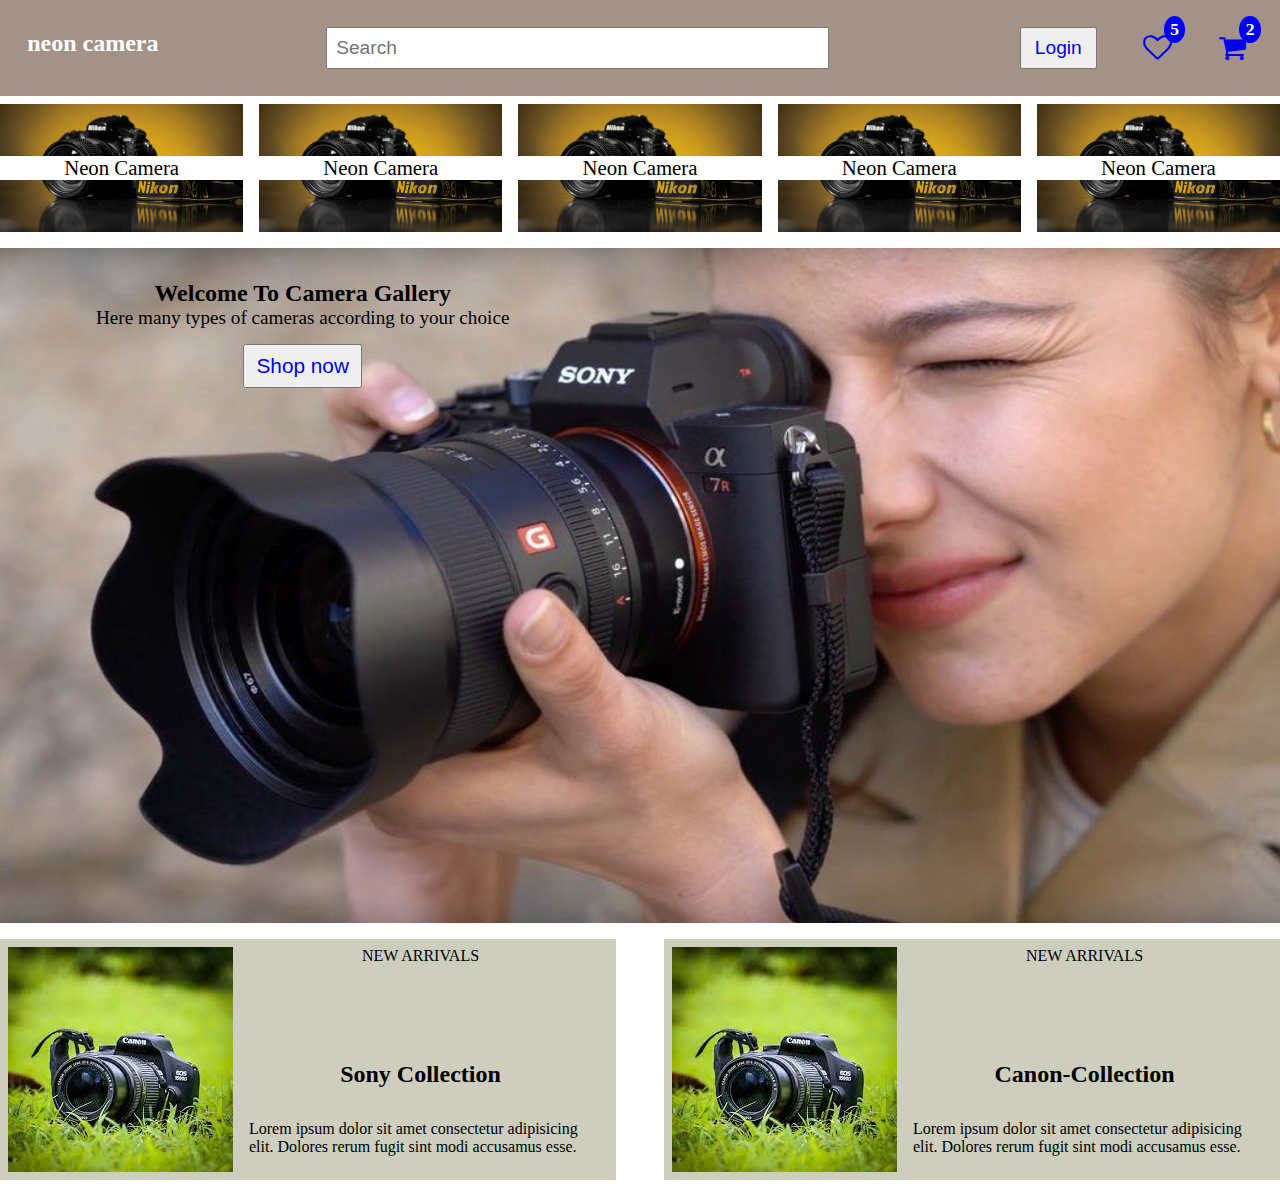
<file: index.html>
<!DOCTYPE html>
<html lang="en">

<head>
    <meta charset="UTF-8">
    <meta http-equiv="X-UA-Compatible" content="IE=edge">
    <meta name="viewport" content="width=device-width, initial-scale=1.0">
    <link rel="stylesheet" href="https://cdnjs.cloudflare.com/ajax/libs/font-awesome/4.7.0/css/font-awesome.min.css">
    <link rel="stylesheet" href="/style.css">
    <title>home page</title>
</head>

<body>
    <div class="main-container">
        <nav class="navigation-bar">
            <a class="title" href="/index.html">neon camera</a>
            <input class="search-bar" type="text" placeholder="Search">
            <ul class="side-nav-section">
                <li><button class="login-btn"><a href="/login-layout/ligin.html">Login</a></button></li>
                <li><a class="wishlist-btn btn" href="/wish-list/wish-list.html"><i class="fa fa-heart-o"></i><span
                            class="badge-wishlist">5</span></a></li>
                <li><a class="add-cart-btn btn" href="/my-cart/my-cart.html"><i class="	fa fa-shopping-cart"></i><span
                            class="badge-wishlist">2</span></a></li>
            </ul>
        </nav>
        <div class="small-5-images">
            <div class="bg-img">
                <p class="middle-txt">Neon Camera</p>
            </div>
            <div class="bg-img">
                <p class="middle-txt">Neon Camera</p>
            </div>
            <div class="bg-img">
                <p class="middle-txt">Neon Camera</p>
            </div>
            <div class="bg-img">
                <p class="middle-txt">Neon Camera</p>
            </div>
            <div class="bg-img">
                <p class="middle-txt">Neon Camera</p>
            </div>
        </div>
        <section class="main-img-container">
            <div class="about-web">
                <h2>Welcome To Camera Gallery</h2>
                <p class="img-txt">Here many types of cameras according to your choice</p>
                <button class="shop-btn"><a href="/product-list-1/product-list.html">Shop now</a></button>
            </div>
            <img class="main-img" src="/home-images/camera-1.jpg" alt="">
        </section>
        <section class="collection-container">
            <div class="c-container">
                <img class="btm-img" src="/home-images/dslr-3.jpeg" alt="">
                <div class="new-arrivals">
                    <p>NEW ARRIVALS</p>
                    <h2 class="sony-coll">Sony Collection</h2>
                    <p class="collection-para">Lorem ipsum dolor sit amet consectetur adipisicing elit. Dolores rerum
                        fugit sint modi accusamus
                        esse.</p>
                </div>
            </div>
            <div class="c-container">
                <img class="btm-img" src="/home-images/dslr-3.jpeg" alt="">
                <div class="new-arrivals">
                    <p>NEW ARRIVALS</p>
                    <h2 class="sony-coll">Canon-Collection</h2>
                    <p class="collection-para">Lorem ipsum dolor sit amet consectetur adipisicing elit. Dolores rerum
                        fugit sint modi accusamus
                        esse.</p>
                </div>
            </div>
        </section>
    </div>

</body>

</html>
</file>
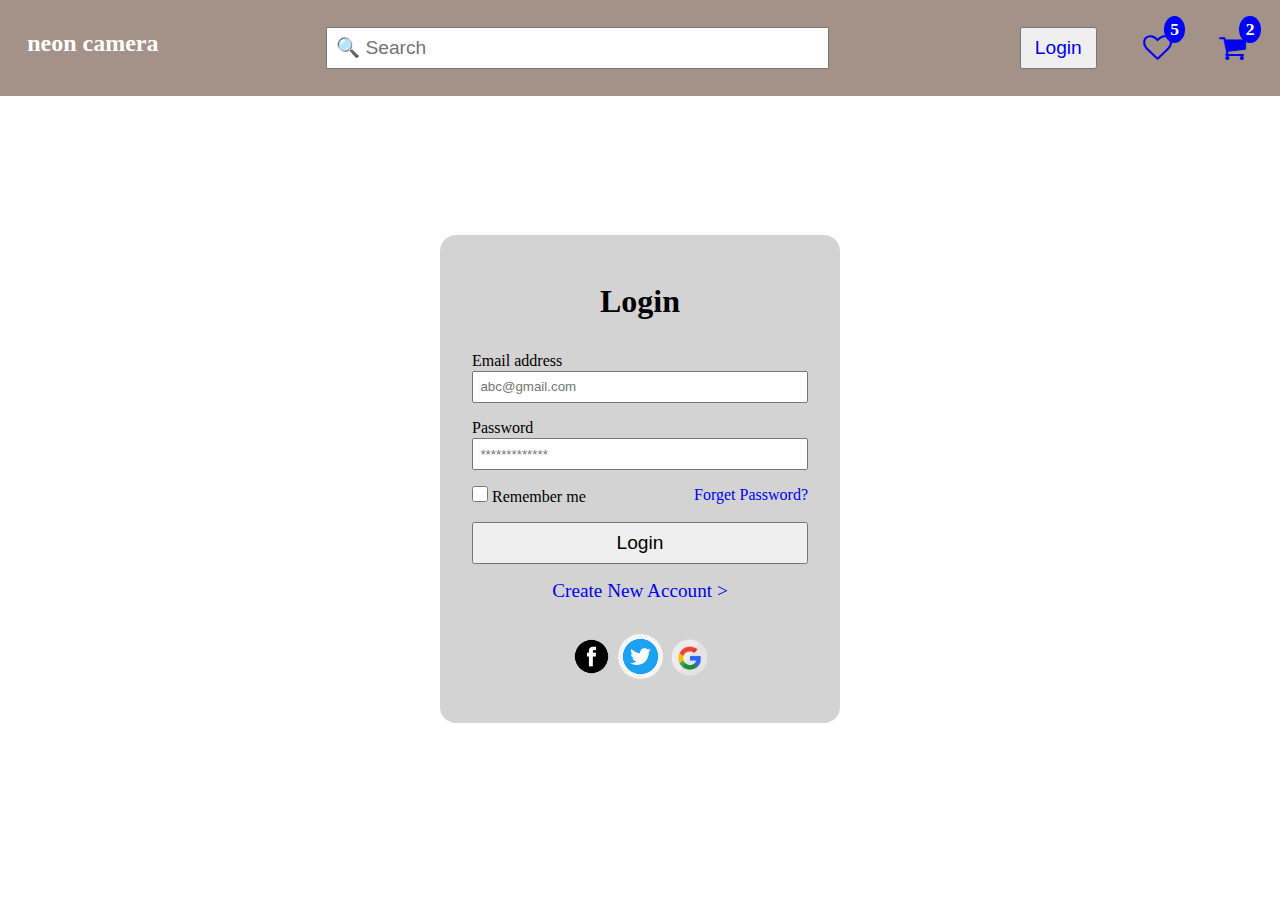
<file: login-layout/ligin.html>
<!DOCTYPE html>
<html lang="en">

<head>
    <meta charset="UTF-8">
    <meta http-equiv="X-UA-Compatible" content="IE=edge">
    <meta name="viewport" content="width=device-width, initial-scale=1.0">
    <link rel="stylesheet" href="https://cdnjs.cloudflare.com/ajax/libs/font-awesome/4.7.0/css/font-awesome.min.css">
    <link rel="stylesheet" href="login.css">
    <title>login page</title>
</head>

<body>
    <div class="main-container">
        <header>
            <nav class="navigation-bar">
                <a class="title" href="/index.html">neon camera</a>
                <input class="search-bar" type="text" placeholder="&#128269; Search">
                <ul class="side-nav-section">
                    <li><button class="login-btn"><a href="/login-layout/ligin.html">Login</a></button></li>
                    <li><a class="wishlist-btn btn" href="/wish-list/wish-list.html"><i class="fa fa-heart-o"></i><span
                                class="badge-wishlist">5</span></a></li>
                    <li><a class="add-cart-btn btn" href="/my-cart/my-cart.html"><i class="	fa fa-shopping-cart"></i>
                            <span class="badge-wishlist">2</span></a></li>
                </ul>
            </nav>
        </header>
        <form class="login-main-container">
            <div class="login-container">
                <h1 class="login-heading">Login</h1>
                <section class="mail-password-container">
                    <label for="/">Email address</label>
                    <input class="mail-input" type="email" placeholder="abc@gmail.com">
                    <label for="/">Password</label>
                    <input class="pass-input" type="password" placeholder="*************">
                </section>
                <section class="forget-password-section">
                    <label for="/">
                        <input class="checkbox-inpt" type="checkbox">
                        Remember me</label>
                    <a class="forget-pass-link" href="/">Forget Password?</a>
                </section>
                <button class="login-btn">Login</button><br>
                <a class="create-account-link" href="/signup-layout/signup.html">Create New Account ></a>
                <div class="signup-way-container">
                    <a href="https://www.facebook.com/" target="_blank"><img class="logo-img"
                            src="/login-layout/images/fb.png" alt="logo"></a>
                    <a href="https://twitter.com/" target="_blank"><img class="logo-img twitter-logo"
                            src="/login-layout/images/twitter-1.png" alt="logo"></a>
                    <a href="https://www.google.com/" target="_blank"><img class="logo-img"
                            src="/login-layout/images/google-1.png" alt="logo"></a>
                </div>
            </div>
        </form>
    </div>
</body>

</html>
</file>
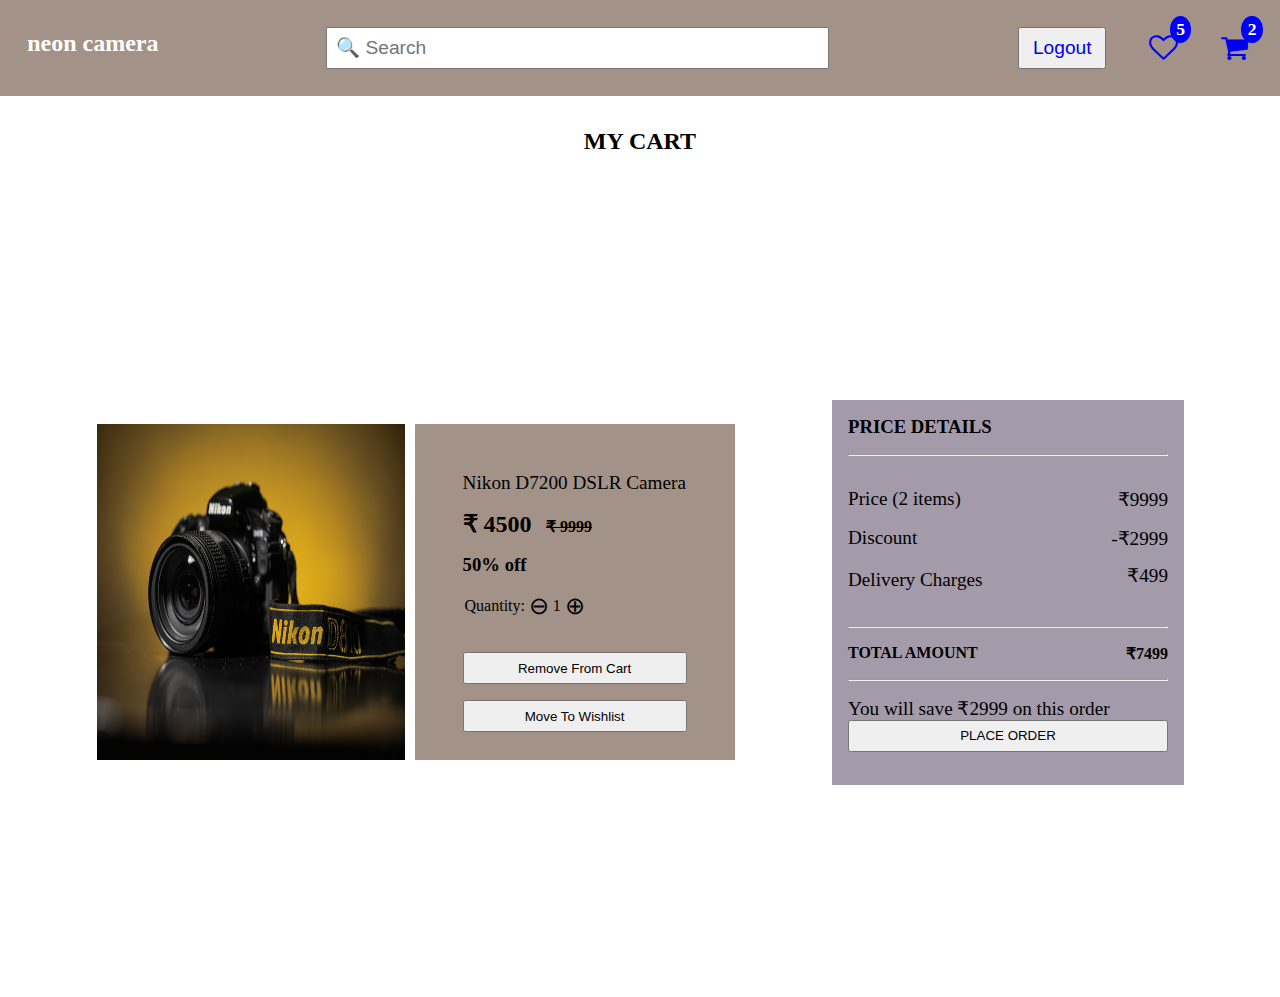
<file: my-cart/my-cart.html>
<!DOCTYPE html>
<html lang="en">

<head>
    <meta charset="UTF-8">
    <meta http-equiv="X-UA-Compatible" content="IE=edge">
    <meta name="viewport" content="width=device-width, initial-scale=1.0">
    <link rel="stylesheet" href="https://cdnjs.cloudflare.com/ajax/libs/font-awesome/4.7.0/css/font-awesome.min.css">
    <link rel="stylesheet" href="/my-cart/my-cart.css">
    <title>my wishlist</title>
</head>

<body>
    <div class="main-container">
        <header>
            <nav class="navigation-bar">
                <a class="title" href="/index.html">neon camera</a>
                <input class="search-bar" type="text" placeholder="&#128269; Search">
                <ul class="side-nav-section">
                    <li><button class="login-btn"><a href="/index.html">Logout</a></button></li>
                    <li><a class="wishlist-btn btn" href="/wish-list/wish-list.html"><i class="fa fa-heart-o"></i><span
                                class="badge-wishlist">5</span></a></li>
                    <li><a class="add-cart-btn btn" href="/my-cart/my-cart.html"><i
                                class="	fa fa-shopping-cart"></i><span class="badge-wishlist">2</span></a></li>
                </ul>
            </nav>
        </header>
        <h2 class="my-cart-txt">MY CART</h2>
        <div class="body-container">
            <div class="product-detail">
                <img class=" nikon-img" src="/my-cart/cart-1.jpg" alt="it's blazzer image">
                <div class="my-cart-detail">
                    <p class="pro-title">Nikon D7200 DSLR Camera</p>
                    <section class="real-dis-price">
                        <h2 class="pro-off-price">₹ 4500</h2>
                        <h4 class="pro-real-price">₹ 9999</h3>
                    </section>
                    <h3 class="pro-percent-off">50% off</h3>
                    <section class="quantity-cont">
                        <p class="quantity-peace1">Quantity: </p>
                        <button class="quan-btn">⊖</button>
                        <p class="pro-quan1">1</p>
                        <button class="quan-btn">⊕</button><br>
                    </section>
                    <section class="remove-wish-btn">
                        <button class="remove-btn">Remove From Cart</button>
                        <button class="move-wishlist-btn">Move To Wishlist</button>
                    </section>
                </div>
            </div>
            <div class="price-detail">
                <h3 class="price-detail-title">PRICE DETAILS</h3>
                <hr class="hr-line">
                <section class="item-price">
                    <p class="price-2-items ">Price (2 items)</p>
                    <p class="final-price ">₹9999</p>
                </section>
                <section class="discount-price">
                    <p class="discount ">Discount</p>
                    <p class="discount-price ">-₹2999</p>
                </section>
                <section class="delivery-charges">
                    <p class="delivery-charges ">Delivery Charges</p>
                    <p class="delivery-charges-price">₹499</p>
                </section>
                <hr class="hr-line">
                <section class="total-amt">
                    <h4 class="total-amt">TOTAL AMOUNT</h4>
                    <h4 class="total-amt-rupee">₹7499</h4>
                </section>
                <hr class="hr-line">
                <section class="footer">
                    <p class="save-money">You will save ₹2999 on this order</p>
                    <button class="place-order-btn">PLACE ORDER</button>
                </section>
            </div>
        </div>
    </div>
</body>

</html>
</file>
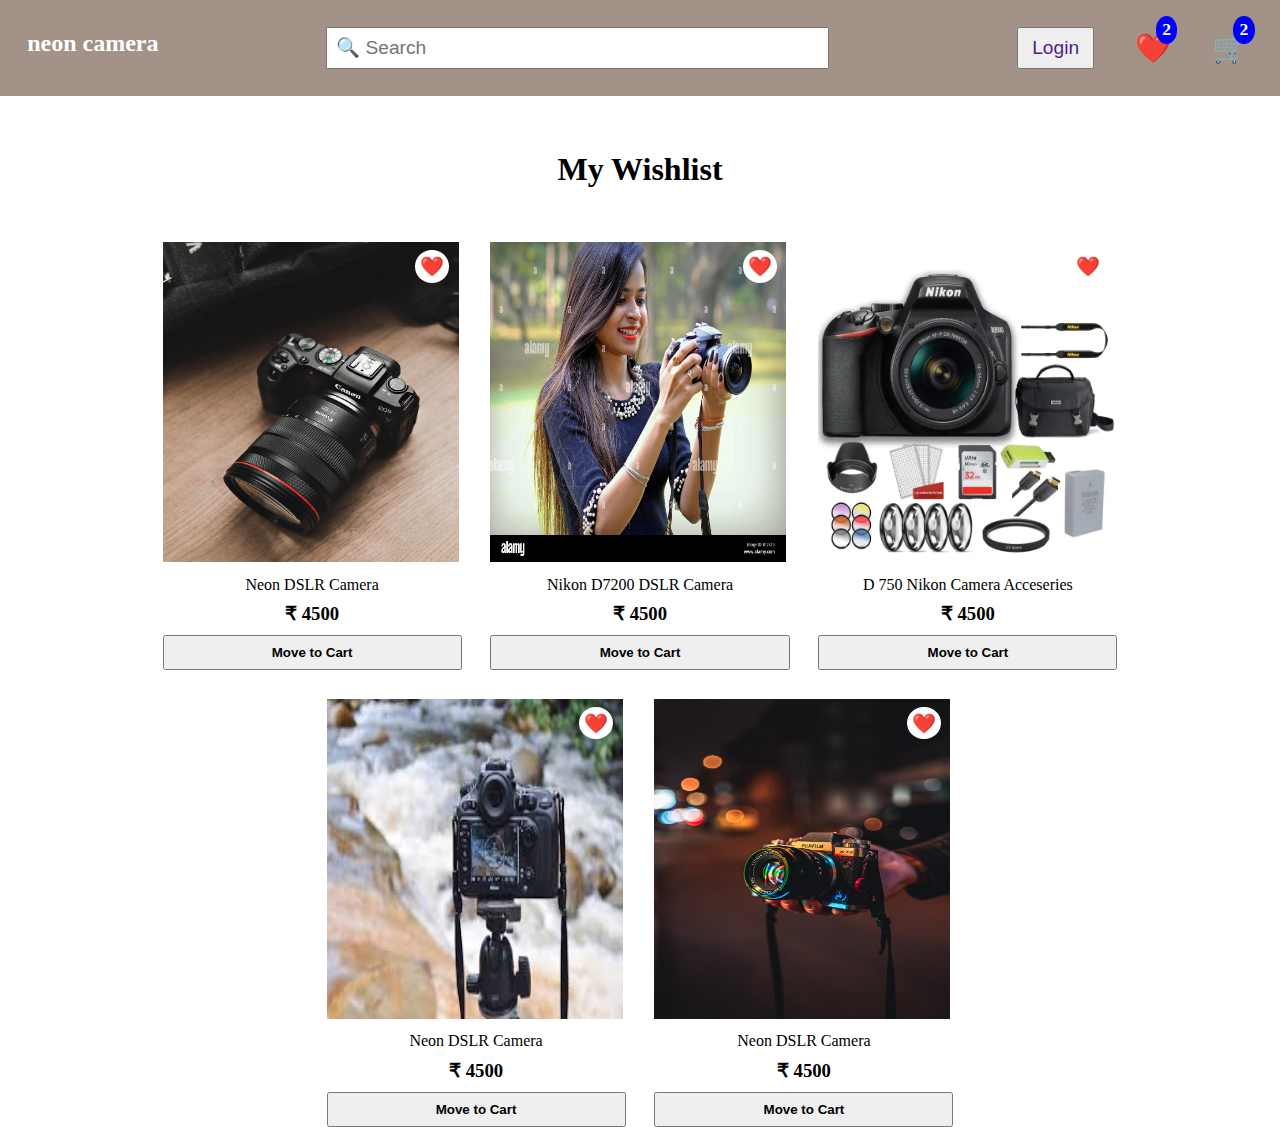
<file: my-wishlist/my-wishlist.html>
<!DOCTYPE html>
<html lang="en">

<head>
    <meta charset="UTF-8">
    <meta http-equiv="X-UA-Compatible" content="IE=edge">
    <meta name="viewport" content="width=device-width, initial-scale=1.0">
    <link rel="stylesheet" href="/my-wishlist/my-wishlist.css">
    <title>my wishlist</title>
</head>

<body>
    <div class="main-container">
        <header>
            <nav class="navigation-bar">
                <a class="title" href="/index.html">neon camera</a>
                <input class="search-bar" type="text" placeholder="&#128269; Search">
                <ul class="side-nav-section">
                    <li><button class="login-btn"><a href="">Login</a></button></li>
                    <li><a class="wishlist-btn btn" href="/my-wishlist/my-wishlist.html">❤️<span
                                class="badge-wishlist">2</span></a></li>
                    <li><a class="add-cart-btn btn" href="/my-cart/my-cart.html"> &#128722; <span
                                class="badge-wishlist">2</span></a></li>
                </ul>
            </nav>
        </header>
        <h1 class="my-wishlist">My Wishlist</h1>
        <div class="items-wishlist">
            <div class="wishlist">
                <img class="camera-image" src="/my-wishlist/wish-images/wish-6.jpg" alt="it's blazzer image">
                <span class="heart-symbol">❤️</span>
                <p class="camera-title">Neon DSLR Camera</p>
                <h3 class="price-wishlist">₹ 4500</h3>
                <button class="move-to-cart">Move to Cart</button>
            </div>
            <div class="wishlist">
                <img class="camera-image" src="/my-wishlist/wish-images/wish-8.jpg" alt="it's blazzer image">
                <span class="heart-symbol">❤️</span>
                <p class="camera-title">Nikon D7200 DSLR Camera</p>
                <h3 class="price-wishlist">₹ 4500</h3>
                <button class="move-to-cart">Move to Cart</button>
            </div>
            <div class="wishlist">
                <img class="camera-image" src="/my-wishlist/wish-images/wishlist.webp" alt="it's blazzer image">
                <span class="heart-symbol">❤️</span>
                <p class="camera-title">D 750 Nikon Camera Acceseries</p>
                <h3 class="price-wishlist">₹ 4500</h3>
                <button class="move-to-cart">Move to Cart</button>
            </div>
            <div class="wishlist">
                <img class="camera-image" src="/my-wishlist/wish-images/wish-4.jpeg" alt="it's blazzer image">
                <span class="heart-symbol">❤️</span>
                <p class="camera-title">Neon DSLR Camera</p>
                <h3 class="price-wishlist">₹ 4500</h3>
                <button class="move-to-cart">Move to Cart</button>
            </div>
            <div class="wishlist">
                <img class="camera-image" src="/my-wishlist/wish-images/wish-5.jpeg" alt="it's blazzer image">
                <span class="heart-symbol">❤️</span>
                <p class="camera-title">Neon DSLR Camera</p>
                <h3 class="price-wishlist">₹ 4500</h3>
                <button class="move-to-cart">Move to Cart</button>
            </div>
        </div>
    </div>

</body>

</html>
</file>
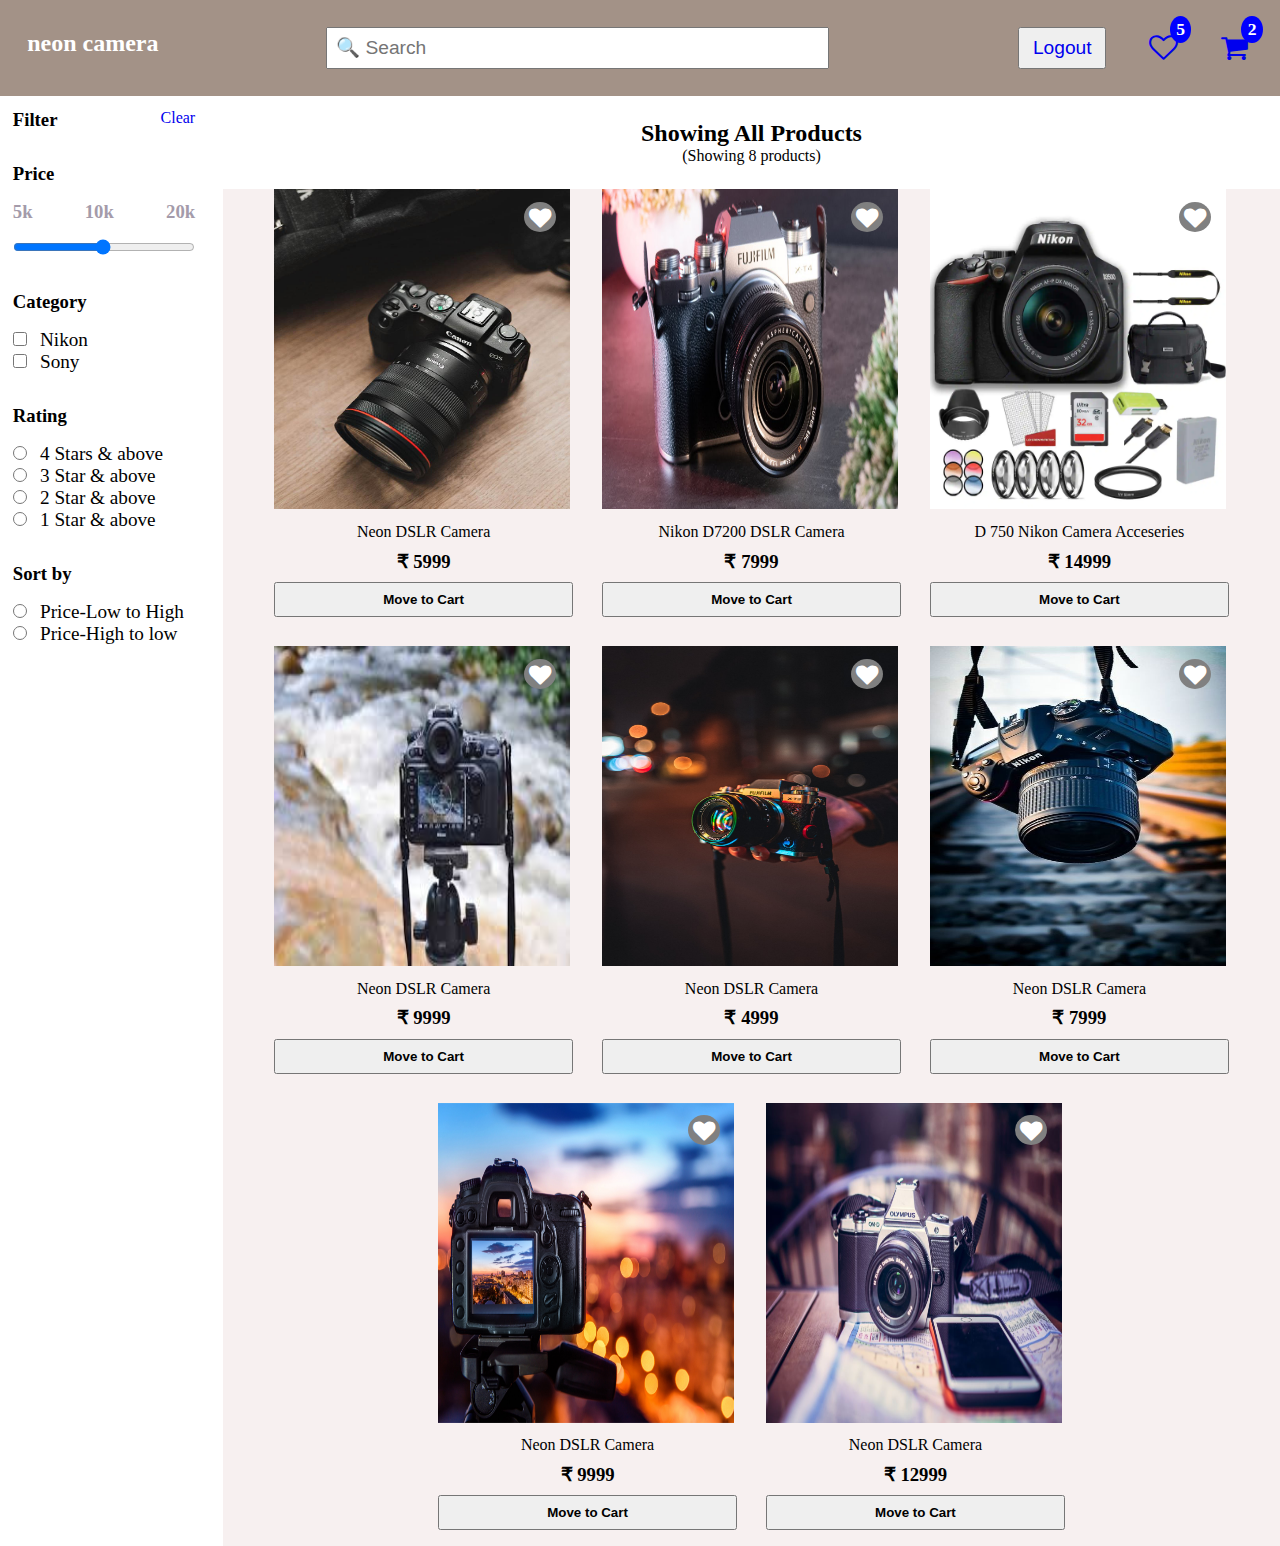
<file: product-list-1/product-list.html>
<!DOCTYPE html>
<html lang="en">

<head>
    <meta charset="UTF-8">
    <meta http-equiv="X-UA-Compatible" content="IE=edge">
    <meta name="viewport" content="width=device-width, initial-scale=1.0">
    <link rel="stylesheet" href="https://cdnjs.cloudflare.com/ajax/libs/font-awesome/4.7.0/css/font-awesome.min.css">
    <link rel="stylesheet" href="/product-list-1/product-list.css">
    <title>product list</title>
</head>

<body>
    <div class="main-container">
        <header>
            <nav class="navigation-bar">
                <a class="title" href="/index.html">neon camera</a>
                <input class="search-bar" type="text" placeholder="&#128269; Search">
                <ul class="side-nav-section">
                    <li><button class="login-btn"><a href="/index.html">Logout</a></button></li>
                    <li><a class="wishlist-btn btn" href="/wish-list/wish-list.html"><i class="fa fa-heart-o"></i><span
                                class="badge-wishlist">5</span></a></li>
                    <li><a class="add-cart-btn btn" href="/my-cart/my-cart.html"><i
                                class="	fa fa-shopping-cart"></i><span class="badge-wishlist">2</span></a></li>
                </ul>
            </nav>
        </header>
        <div class="product-container">
            <!-- side filter bar -->
            <aside class="side-bar">
                <div class="filter-clear">
                    <h3>Filter</h3>
                    <a href="/product-list-1/product-list.html">Clear</a>
                </div>
                <h3 class="price-txt">Price</h3>
                <div class="filter-price">
                    <h3>5k</h3>
                    <h3>10k</h3>
                    <h3>20k</h3>
                </div>
                <div class="slide-container">
                    <input type="range" min="1" max="100" value="50" class="slider">
                </div>
                <h3 class="category-txt">Category</h3>
                <div class="category-choice">
                    <input class="category-checkbox" type="checkbox" value="Nikon">
                    <label class="category-label"> Nikon</label><br>
                    <input class="category-checkbox" type="checkbox" value="Sony">
                    <label class="category-label"> Sony</label><br>
                </div>
                <h3 class="rating-txt">Rating</h3>
                <div class="rating-choose">
                    <input class="category-checkbox" type="radio" name="star_rating" value="rating">
                    <label for="html">4 Stars & above</label><br>
                    <input class="category-checkbox" type="radio" name="star_rating" value="rating">
                    <label for="html">3 Star & above</label><br>
                    <input class="category-checkbox" type="radio" name="star_rating" value="rating">
                    <label for="html">2 Star & above</label><br>
                    <input class="category-checkbox" type="radio" name="star_rating" value="rating">
                    <label for="html">1 Star & above</label><br>
                </div>
                <h3 class="sort-by-txt">Sort by</h3>
                <div class="sort-by">
                    <input class="category-checkbox" type="radio" name="price_sort" value="sort">
                    <label for="html">Price-Low to High</label><br>
                    <input class="category-checkbox" type="radio" name="price_sort" value="sort">
                    <label for="html">Price-High to low</label><br>
                </div>
            </aside>
            <!-- Main Content -->
            <div>
                <div class="product-heading">
                    <h2 class="">Showing All Products </h2>
                    <p class="">(Showing 8 products)</p>
                </div>
                <section class="items-wishlist">
                    <div class="wishlist">
                        <img class="camera-images" src="/product-list-1/produ-image/wish-6.jpg"
                            alt="it's blazzer image">
                        <a class="heart-symbol"><button class="hear-bt"><i class="fa fa-heart"></i></button></a>
                        <p class="camera-title c-title">Neon DSLR Camera</p>
                        <h3 class="price-wishlist">₹ 5999</h3>
                        <button class="move-to-cart">Move to Cart</button>
                    </div>
                    <div class="wishlist">
                        <img class="camera-images" src="/product-list-1/produ-image/camera-11.jpg"
                            alt="it's blazzer image">
                        <a class="heart-symbol"><button class="hear-bt"><i class="fa fa-heart"></i></button></a>
                        <p class="camera-title c-title">Nikon D7200 DSLR Camera</p>
                        <h3 class="price-wishlist">₹ 7999</h3>
                        <button class="move-to-cart">Move to Cart</button>
                    </div>
                    <div class="wishlist">
                        <img class="camera-images" src="/product-list-1/produ-image/wishlist.webp" alt="image">
                        <a class="heart-symbol"><button class="hear-bt"><i class="fa fa-heart"></i></button></a>
                        <p class="camera-title c-title">D 750 Nikon Camera Acceseries</p>
                        <h3 class="price-wishlist">₹ 14999</h3>
                        <button class="move-to-cart">Move to Cart</button>
                    </div>
                    <div class="wishlist">
                        <img class="camera-images" src="/product-list-1/produ-image/wish-4.jpeg"
                            alt="it's blazzer image">
                        <a class="heart-symbol"><button class="hear-bt"><i class="fa fa-heart"></i></button></a>
                        <p class="camera-title c-title">Neon DSLR Camera</p>
                        <h3 class="price-wishlist">₹ 9999</h3>
                        <button class="move-to-cart">Move to Cart</button>
                    </div>
                    <div class="wishlist">
                        <img class="camera-images" src="/product-list-1/produ-image/wish-5.jpeg"
                            alt="it's blazzer image">
                        <a class="heart-symbol"><button class="hear-bt"><i class="fa fa-heart"></i></button></a>
                        <p class="camera-title c-title">Neon DSLR Camera</p>
                        <h3 class="price-wishlist">₹ 4999</h3>
                        <button class="move-to-cart">Move to Cart</button>
                    </div>
                    <div class="wishlist">
                        <img class="camera-images" src="/product-list-1/produ-image/camera-12.jpg"
                            alt="it's blazzer image">
                        <a class="heart-symbol"><button class="hear-bt"><i class="fa fa-heart"></i></button></a>
                        <p class="camera-title c-title">Neon DSLR Camera</p>
                        <h3 class="price-wishlist">₹ 7999</h3>
                        <button class="move-to-cart">Move to Cart</button>
                    </div>
                    <div class="wishlist">
                        <img class="camera-images" src="/product-list-1/produ-image/camera-13.jpg"
                            alt="it's blazzer image">
                        <a class="heart-symbol"><button class="hear-bt"><i class="fa fa-heart"></i></button></a>
                        <p class="camera-title c-title">Neon DSLR Camera</p>
                        <h3 class="price-wishlist">₹ 9999</h3>
                        <button class="move-to-cart">Move to Cart</button>
                    </div>
                    <div class="wishlist">
                        <img class="camera-images" src="/product-list-1/produ-image/camera-14.jpg" alt="image">
                        <a class="heart-symbol"><button class="hear-bt"><i class="fa fa-heart"></i></button></a>
                        <p class="camera-title c-title">Neon DSLR Camera</p>
                        <h3 class="price-wishlist">₹ 12999</h3>
                        <button class="move-to-cart">Move to Cart</button>
                    </div>
                </section>
            </div>
        </div>
    </div>
</body>

</html>
</file>
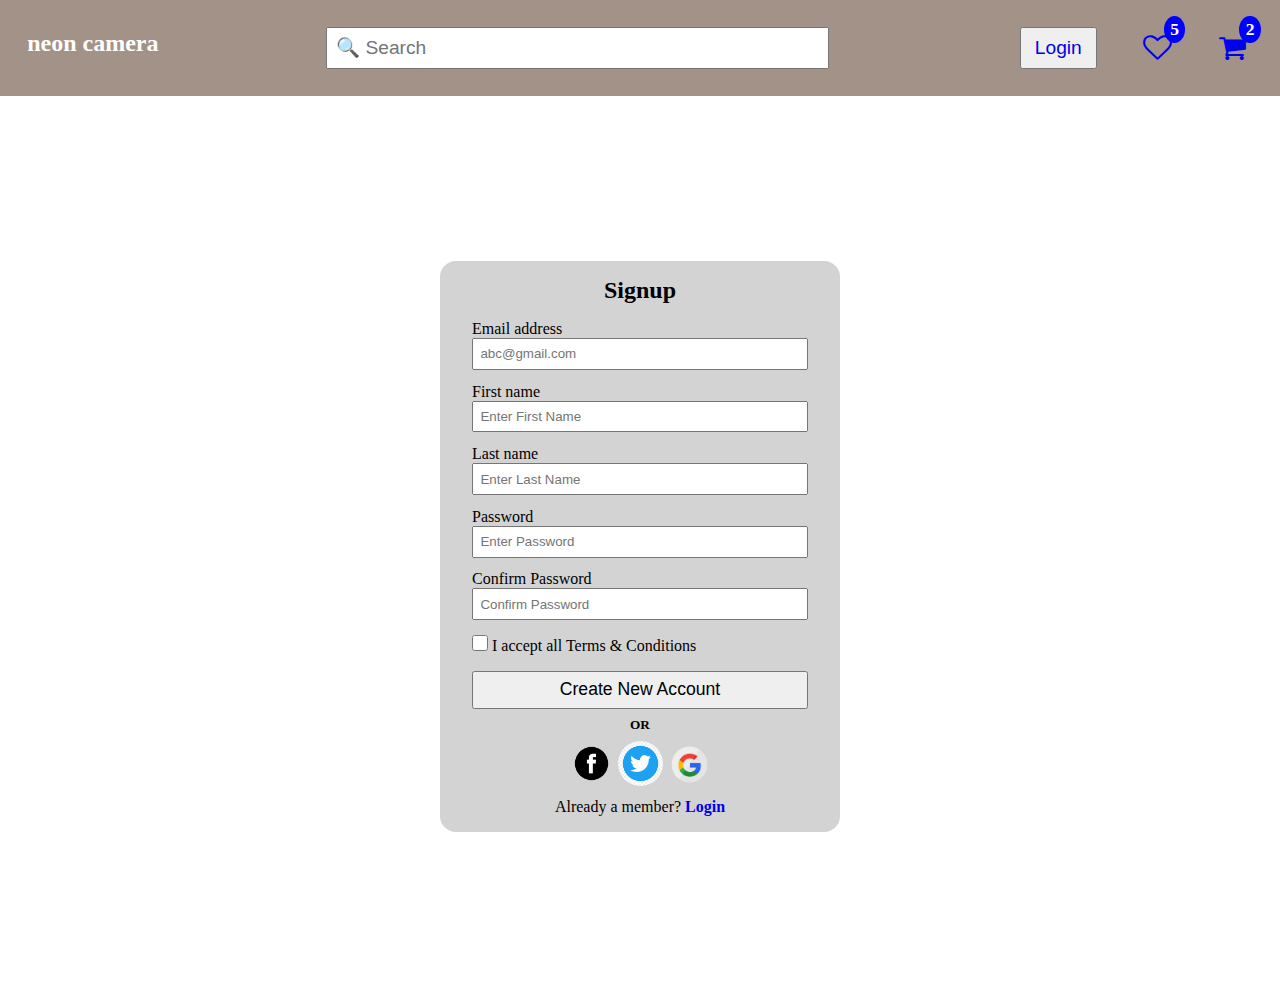
<file: signup-layout/signup.html>
<!DOCTYPE html>
<html lang="en">

<head>
    <meta charset="UTF-8">
    <meta http-equiv="X-UA-Compatible" content="IE=edge">
    <meta name="viewport" content="width=device-width, initial-scale=1.0">
    <link rel="stylesheet" href="https://cdnjs.cloudflare.com/ajax/libs/font-awesome/4.7.0/css/font-awesome.min.css">
    <link rel="stylesheet" href="/signup-layout/signup.css">
    <title>signup page</title>
</head>

<body>
    <div class="main-container">
        <header>
            <nav class="navigation-bar">
                <a class="title" href="/index.html">neon camera</a>
                <input class="search-bar" type="text" placeholder="&#128269; Search">
                <ul class="side-nav-section">
                    <li><button class="login-btn"><a href="/login-layout/ligin.html">Login</a></button></li>
                    <li><a class="wishlist-btn btn" href="/wish-list/wish-list.html"><i class="fa fa-heart-o"></i><span
                                class="badge-wishlist">5</span></a></li>
                    <li><a class="add-cart-btn btn" href="/my-cart/my-cart.html"><i
                                class="	fa fa-shopping-cart"></i><span class="badge-wishlist">2</span></a></li>
                </ul>
            </nav>
        </header>
        <form class="signup-main-container">
            <div class="signup-container">
                <h2 class="signup-heading">Signup</h2>
                <label class="email-add-txt">Email address</label>
                <input class="email-input input" type="email" placeholder="abc@gmail.com">
                <label class="email-add">First name</label>
                <input class="email-input input" type="text" placeholder="Enter First Name">
                <label class="email-add">Last name</label>
                <input class="email-input input" type="text" placeholder="Enter Last Name">
                <label class="password">Password</label>
                <input class="email-input input" type="password" placeholder="Enter Password">
                <label class="password">Confirm Password</label>
                <input class="email-input input" type="password" placeholder="Confirm Password"><br>
                <div class="checkbox-item">
                    <input class="checkbox-input" type="checkbox">
                    <label class="checkbox-txt">I accept all Terms & Conditions</label><br>
                </div>
                <button class="submit-btn">Create New Account</button>
                <h5 class="or-option">OR</h4>
                    <div class="signup-way">
                        <a href="https://www.facebook.com/" target="_blank"><img class="logo-img"
                                src="/signup-layout/images/fb.png" alt=""></a>
                        <a href="https://twitter.com/" target="_blank"><img class="logo-img twitter-logo"
                                src="/signup-layout/images/twitter-1.png" alt=""></a>
                        <a href="https://www.google.com/" target="_blank"><img class="logo-img"
                                src="/signup-layout/images/google-1.png" alt=""></a>
                    </div>
                    <label class="login-link">Already a member? <a
                            href="/login-layout/ligin.html"><strong>Login</strong></a></label>
            </div>
        </form>
    </div>
</body>

</html>
</file>
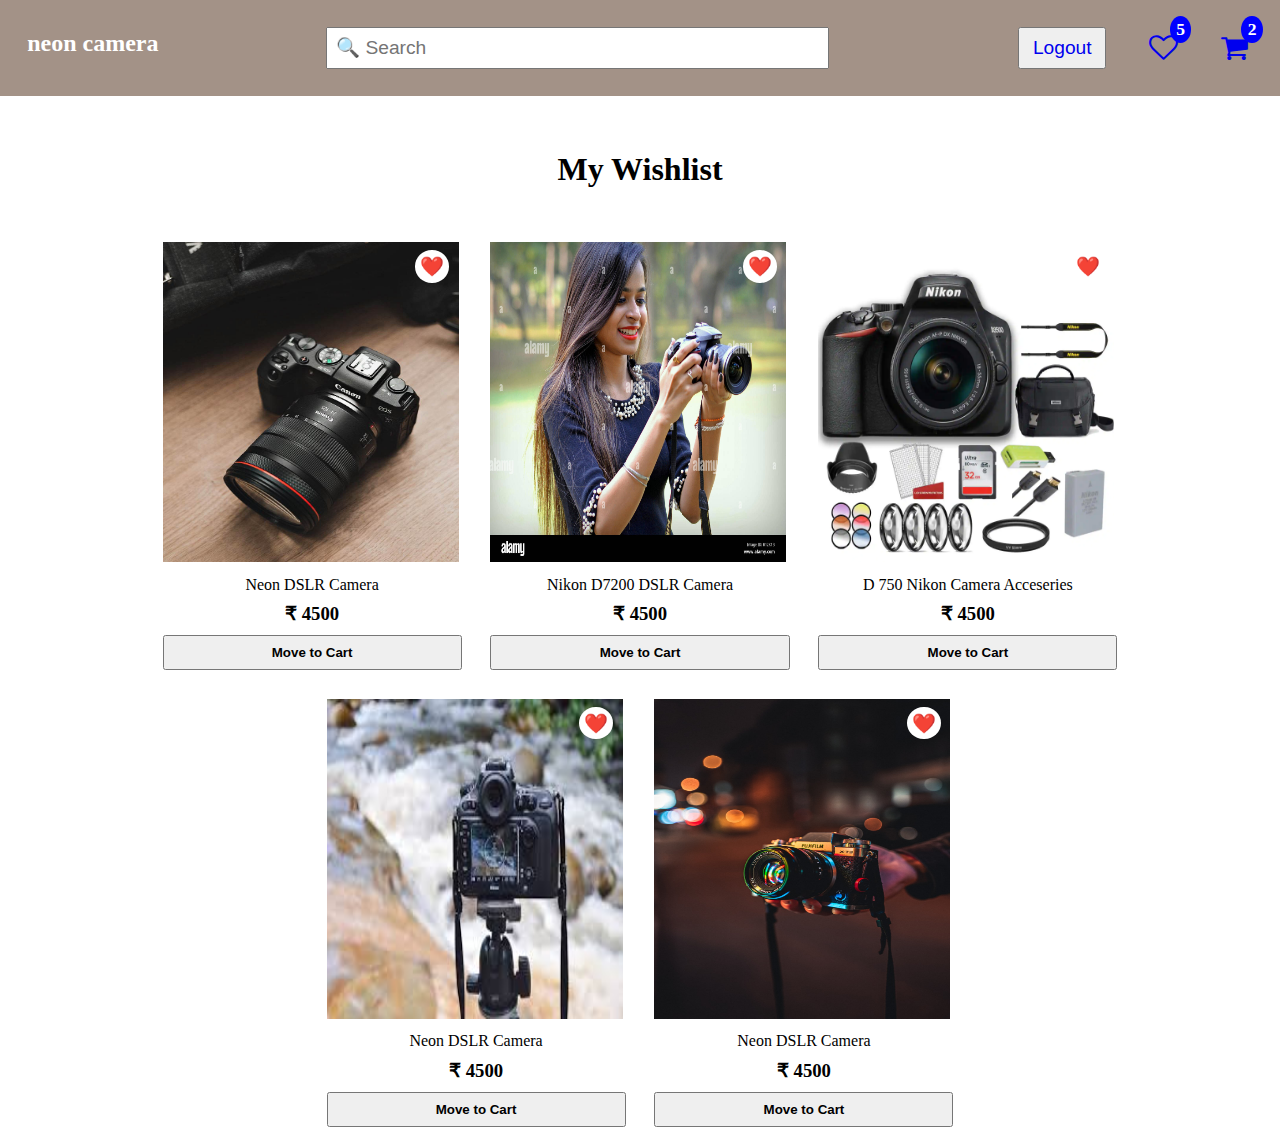
<file: wish-list/wish-list.html>
<!DOCTYPE html>
<html lang="en">

<head>
    <meta charset="UTF-8">
    <meta http-equiv="X-UA-Compatible" content="IE=edge">
    <meta name="viewport" content="width=device-width, initial-scale=1.0">
    <link rel="stylesheet" href="https://cdnjs.cloudflare.com/ajax/libs/font-awesome/4.7.0/css/font-awesome.min.css">
    <link rel="stylesheet" href="/wish-list/wishlist.css">
    <title>my wishlist</title>
</head>

<body>
    <div class="main-container">
        <header>
            <nav class="navigation-bar">
                <a class="title" href="/index.html">neon camera</a>
                <input class="search-bar" type="text" placeholder="&#128269; Search">
                <ul class="side-nav-section">
                    <li><button class="login-btn"><a href="/index.html">Logout</a></button></li>
                    <li><a class="wishlist-btn btn" href="/wish-list/wish-list.html"><i class="fa fa-heart-o"></i><span
                                class="badge-wishlist">5</span></a></li>
                    <li><a class="add-cart-btn btn" href="/my-cart/my-cart.html"><i
                                class="	fa fa-shopping-cart"></i><span class="badge-wishlist">2</span></a></li>
                </ul>
            </nav>
        </header>
        <h1 class="my-wishlist">My Wishlist</h1>
        <div class="items-wishlist">
            <div class="wishlist">
                <img class="camera-image" src="/wish-list/wish-images/wish-6.jpg" alt="it's blazzer image">
                <span class="heart-symbol">❤️</span>
                <p class="camera-title">Neon DSLR Camera</p>
                <h3 class="price-wishlist">₹ 4500</h3>
                <button class="move-to-cart">Move to Cart</button>
            </div>
            <div class="wishlist">
                <img class="camera-image" src="/wish-list/wish-images/wish-8.jpg" alt="it's blazzer image">
                <span class="heart-symbol">❤️</span>
                <p class="camera-title">Nikon D7200 DSLR Camera</p>
                <h3 class="price-wishlist">₹ 4500</h3>
                <button class="move-to-cart">Move to Cart</button>
            </div>
            <div class="wishlist">
                <img class="camera-image" src="/wish-list/wish-images/wishlist.webp" alt="it's blazzer image">
                <span class="heart-symbol">❤️</span>
                <p class="camera-title">D 750 Nikon Camera Acceseries</p>
                <h3 class="price-wishlist">₹ 4500</h3>
                <button class="move-to-cart">Move to Cart</button>
            </div>
            <div class="wishlist">
                <img class="camera-image" src="/wish-list/wish-images/wish-4.jpeg" alt="it's blazzer image">
                <span class="heart-symbol">❤️</span>
                <p class="camera-title">Neon DSLR Camera</p>
                <h3 class="price-wishlist">₹ 4500</h3>
                <button class="move-to-cart">Move to Cart</button>
            </div>
            <div class="wishlist">
                <img class="camera-image" src="/wish-list/wish-images/wish-5.jpeg" alt="it's blazzer image">
                <span class="heart-symbol">❤️</span>
                <p class="camera-title">Neon DSLR Camera</p>
                <h3 class="price-wishlist">₹ 4500</h3>
                <button class="move-to-cart">Move to Cart</button>
            </div>
        </div>
    </div>

</body>

</html>
</file>
<file: style.css>
@import "/common.css";

.small-5-images {
    width: 100%;
    display: flex;
    justify-content: center;
    justify-content: space-between;
    margin-top: .5rem;
}

.bg-img {
    display: flex;
    justify-content: center;
    align-items: center;
    background-color: var(--primary-color);
    width: 19%;
    height: 8rem;
    background-image: url("/home-images/cart-1.jpg");
    background-size: cover;
    background-repeat: no-repeat;
    background-position: center;
}

.middle-txt {
    width: 100%;
    font-size: 1.3rem;
    background-color: var(--white);
    text-align: center;
}

/*      Main Image Content */

.main-img-container {
    width: 100%;
    display: flex;
    text-align: center;
    justify-content: space-around;
    margin-top: 1rem;
    position: relative;
}

.about-web {
    position: absolute;
    top: 2rem;
    left: 6rem;
}

.img-txt {
    font-size: 1.2rem;
}

.shop-btn {
    margin-top: .9rem;
    font-size: 1.3rem;
    padding: .5rem .7rem;
}

.shop-btn:hover {
    font-size: 1.5rem;
    transition: .5s;
    box-shadow: 5px 5px 5px var(--blue-600);
}

.main-img {
    width: 100%;
    height: 75vh;
}

/*          bottom Image */

.collection-container {
    display: flex;
    flex-wrap: wrap;
    width: 100%;
    justify-content: center;
    align-items: center;
    grid-gap: 3rem;
    margin: 1rem 0 1rem 0;
}

.c-container {
    display: flex;
    background-color: var(--footer-container);
    width: 30rem;
    padding: .5rem;
    flex-grow: 1;
}

.new-arrivals {
    display: flex;
    flex-direction: column;
    justify-content: space-between;
    align-items: center;
}

.sony-coll {
    margin-top: 4rem;
}

.collection-para {
    margin: 0 1rem 1rem 1rem;
}

@media screen and (max-width:754px) {
    html {
        font-size: 14px;
    }

    .about-web {
        text-align: center;
        color: var(--white);
        position: absolute;
        top: 5rem;
        left: 0px;
    }
}

@media screen and (max-width:480px) {
    .middle-txt {
        font-size: 12px;
    }
}
</file>
<file: login-layout/login.css>
@import "/common.css";

.login-main-container {
    display: flex;
    flex-direction: column;
    justify-content: center;
    align-items: center;
    height: 85vh;
}

.login-container {
    background-color: var(--gray-200);
    padding: 2rem;
    width: 25rem;
    border-radius: 1rem;
}

.login-heading {
    text-align: center;
    margin: 1rem 0 2rem 0;
}

.mail-password-container {
    display: flex;
    flex-direction: column;
}

.mail-input {
    padding: .4rem;
    margin: .1rem 0 1rem 0;
}

.pass-input {
    padding: .4rem;
    margin: .1rem 0 1rem 0;
}

.forget-password-section {
    display: flex;
    justify-content: space-between;
}

.checkbox-inpt {
    width: 1rem;
    height: 1rem;
}

.login-btn {
    width: 100%;
    margin: 1rem 0;
}

.create-account-link {
    display: block;
    text-align: center;
    font-size: 1.2rem;
}

.logo-img {
    width: 5vh;
}

.signup-way-container {
    text-align: center;
    margin: 2rem 0 .5rem 0;
}

.twitter-logo {
    border-radius: 50%;
}

@media screen and (max-width:520px) {
    html {
        font-size: 13px;
    }
}
</file>
<file: my-cart/my-cart.css>
@import "/common.css";

.my-cart-txt {
    text-align: center;
    margin: 2rem 0;
}

.body-container {
    display: flex;
    align-items: center;
    height: 90vh;
    justify-content: space-evenly;
    align-content: space-around;
    flex-wrap: wrap;
}

.product-detail {
    display: flex;
    gap: 10px;
    width: 40rem;
    height: 21rem;
    justify-content: center;
}

.product-detail:hover {
    box-shadow: 10px 10px 15px var(--gray-500);
    transition: .7s;
    color: var(--white);
}

.nikon-img {
    width: 48%;
}

.my-cart-detail {
    background-color: var(--secondary-color);
    display: flex;
    flex-direction: column;
    width: 50%;
    padding: 3rem;
}

.pro-title {
    font-size: 1.2rem;
}

.real-dis-price {
    display: flex;
    align-content: flex-end;
    margin: 1rem 0;
}

.pro-real-price {
    text-decoration: line-through;
    margin: .4rem 0 0 .9rem;
}

.quantity-cont {
    width: 8rem;
    display: flex;
    flex-wrap: wrap;
    margin: 1rem 0;
    justify-content: space-around;
    align-items: center;
}

.quan-btn {
    font-size: 1.5rem;
    background-color: var(--secondary-color);
    border: none;
}

.remove-wish-btn {
    display: flex;
    flex-direction: column;
}

.remove-btn {
    margin: 1rem 0;
    padding: .4rem;
}

.move-wishlist-btn {
    padding: .4rem;
}

/*      Price Detail  */

.price-detail {
    padding: 1rem;
    display: flex;
    flex-direction: column;
    background-color: var(--detail-cart);
    width: 22rem;
}

.price-detail:hover {
    transition: .7s;
    box-shadow: 10px 10px 10px var(--gray-500);
    color: var(--white);
}

.hr-line {
    margin: 1rem 0;
}

.item-price {
    display: flex;
    justify-content: space-between;
    margin: 1rem 0;
    font-size: 1.2rem;
}

.discount-price {
    display: flex;
    justify-content: space-between;
    font-size: 1.2rem;
}

.delivery-charges {
    display: flex;
    justify-content: space-between;
    margin: .6rem 0;
    font-size: 1.2rem;
}

.delivery-charges-price {
    margin-top: .3rem;
}

.total-amt {
    display: flex;
    justify-content: space-between;
}

.footer {
    height: 8vh;
    display: flex;
    flex-direction: column;
}

.save-money {
    font-size: 1.2rem;
}

.place-order-btn {
    padding: .4rem;
}

@media screen and (max-width:1246px) {
    html {
        font-size: 15px;
    }
}

@media screen and (max-width:757px) {
    html {
        font-size: 14px;
    }

    .my-cart-detail {
        padding: .5rem;
    }
}

@media screen and (max-width:550px) {
    html {
        font-size: 11px;
    }

    .remove-btn {
        margin: .5rem 0;
        padding: .2rem;
        font-size: 14px;
    }

    .move-wishlist-btn {
        padding: .2rem;
        font-size: 14px;
    }
}
</file>
<file: my-wishlist/my-wishlist.css>
@import "/common.css";

.my-wishlist {
    margin: 3.4rem 0px;
    text-align: center;
}

.items-wishlist {
    display: flex;
    flex-wrap: wrap;
    grid-gap: 1.8rem;
    justify-content: center;
    align-content: center;
}

.wishlist {
    position: relative;
    background-color: var(--white-smoke);
}

.camera-image {
    height: 20rem;
    width: 18.5rem;
}

.camera-image:hover {
    width: 20rem;
    height: 22rem;
    transition: .8s;
}

.move-to-cart {
    padding: .5rem 6.7rem;
    width: 100%;
    font-weight: bold;
}

.move-to-cart:hover {
    background-color: var(--secondary-color);
    color: var(--white);
    transition: .7s;
}

.price-wishlist {
    text-align: center;
    margin: .6rem 0;
}

.camera-title {
    text-align: center;
    margin-top: .6rem;
}

.heart-symbol {
    font-size: 1.2rem;
    padding: .3rem;
    background-color: var(--white);
    border: 2px solid var(--black);
    border-radius: 50%;
    position: absolute;
    top: .5rem;
    right: .8rem;
}

@media screen and (max-width:510px) {
    .my-wishlist {
        margin: 2.4rem 0px;
        font-size: 25px;
    }
}
</file>
<file: product-list-1/product-list.css>
@import "/common.css";
@import "/wish-list/wishlist.css";

:root {
    --txt-margin: 2rem 0 1rem 0;
    --txt-font-size: 1.2rem;
    --red-900: red;
    --main-body: rgb(247, 240, 240)
}

.product-container {
    display: grid;
    grid-template-columns: 13rem 1fr;
    grid-gap: 15px;
}

/*      Side filter bar */

.side-bar {
    padding: .8rem;
}

.filter-clear {
    display: flex;
    justify-content: space-between;
    margin-bottom: 2rem;
}

.filter-price {
    display: flex;
    justify-content: space-between;
    color: var(--detail-cart);
    margin: 1rem 0 .5rem 0;
}

.slide-container {
    margin-top: 1rem;
}

.slider {
    width: 100%;
    cursor: pointer;
}

.category-txt {
    margin: var(--txt-margin);
}

.category-choice {
    font-size: var(--txt-font-size);
}

.category-checkbox {
    width: .9rem;
    height: .9rem;
    margin-right: .5rem;
}

.rating-txt {
    margin: var(--txt-margin);
}

.rating-choose {
    font-size: var(--txt-font-size);
}

.sort-by-txt {
    margin: var(--txt-margin);
}

.sort-by {
    font-size: var(--txt-font-size);
}

/*      main page */

.items-wishlist {
    background-color: var(--main-body);
    padding-bottom: 1rem;
}

.product-heading {
    display: flex;
    flex-direction: column;
    align-items: center;
    margin: 1.5rem;
}

.camera-images {
    height: 20rem;
    width: 18.5rem;
}

.camera-images:hover {
    box-shadow: 10px 10px 5px var(--gray-500);
    transition: .5s;
}

.heart-symbol {
    background-color: transparent;
}

.hear-bt {
    border-radius: 50%;
    padding: 4px 5px 0 5px;
    font-size: 1.4rem;
    color: var(--white);
    border: none;
    background-color: var(--gray-500);
}

.hear-bt:focus {
    color: var(--red-900);
}

@media screen and (max-width:985px) {
    .heart-symbol {
        position: absolute;
        left: 13rem;
    }

    .navigation-bar {
        width: 110%;
    }

    html {
        font-size: 14px;
    }

    .wishlist {
        width: 16.5rem;
    }

    .move-to-cart {
        font-size: 14px;
        width: 112%;
    }
}

@media screen and (max-width:900px) {
    html {
        font-size: 13px;
    }

    .move-to-cart {
        font-size: 13px;
        width: 110%;
    }

    .wishlist {
        width: 15.5rem;
    }
}

@media screen and (max-width:544px) {
    .move-to-cart {
        width: 120%;
    }
}
</file>
<file: signup-layout/signup.css>
@import "/common.css";

.signup-main-container {
    display: flex;
    flex-direction: column;
    justify-content: center;
    align-items: center;
    height: 100vh;
}

.signup-container {
    display: flex;
    flex-direction: column;
    background-color: lightgray;
    border-radius: 1rem;
    width: 25rem;
    padding: 1rem 2rem;
}

.signup-heading {
    text-align: center;
    margin: 0 0 1rem 0;
}

.input {
    padding: .4rem;
    margin-bottom: .8rem;
}

.checkbox-item {
    margin-top: -1rem;
}

.checkbox-input {
    width: 1rem;
    height: 1rem;
}

.submit-btn {
    font-size: 1.1rem;
    padding: .4rem;
    margin: 1rem 0 .5rem 0;
}

.login-link {
    text-align: center;
}

.or-option {
    text-align: center;
}

.signup-way {
    text-align: center;
    margin: .5rem 0 .5rem 0;
}

.logo-img {
    width: 5vh;
}

.twitter-logo {
    border-radius: 50%;
}

@media screen and (max-width:520px) {
    html {
        font-size: 13px;
    }
}
</file>
<file: wish-list/wishlist.css>
@import "/common.css";

.my-wishlist {
    margin: 3.4rem 0px;
    text-align: center;
}

.items-wishlist {
    display: flex;
    flex-wrap: wrap;
    grid-gap: 1.8rem;
    justify-content: center;
    align-content: center;
}

.wishlist {
    position: relative;
    background-color: var(--white-smoke);
}

.camera-image {
    height: 20rem;
    width: 18.5rem;
}

.camera-image:hover {
    box-shadow: 10px 10px 10px var(--gray-500);
    transition: .6s;
}

.move-to-cart {
    padding: .5rem 6.7rem;
    width: 100%;
    font-weight: bold;
}

.move-to-cart:hover {
    background-color: var(--secondary-color);
    color: var(--white);
    transition: .7s;
}

.price-wishlist {
    text-align: center;
    margin: .6rem 0;
}

.camera-title {
    text-align: center;
    margin-top: .6rem;
}

.heart-symbol {
    font-size: 1.2rem;
    padding: .3rem;
    background-color: var(--white);
    border: 2px solid var(--black);
    border-radius: 50%;
    position: absolute;
    top: .5rem;
    right: .8rem;
}

@media screen and (max-width:510px) {
    .my-wishlist {
        margin: 2.4rem 0px;
        font-size: 25px;
    }
}
</file>
